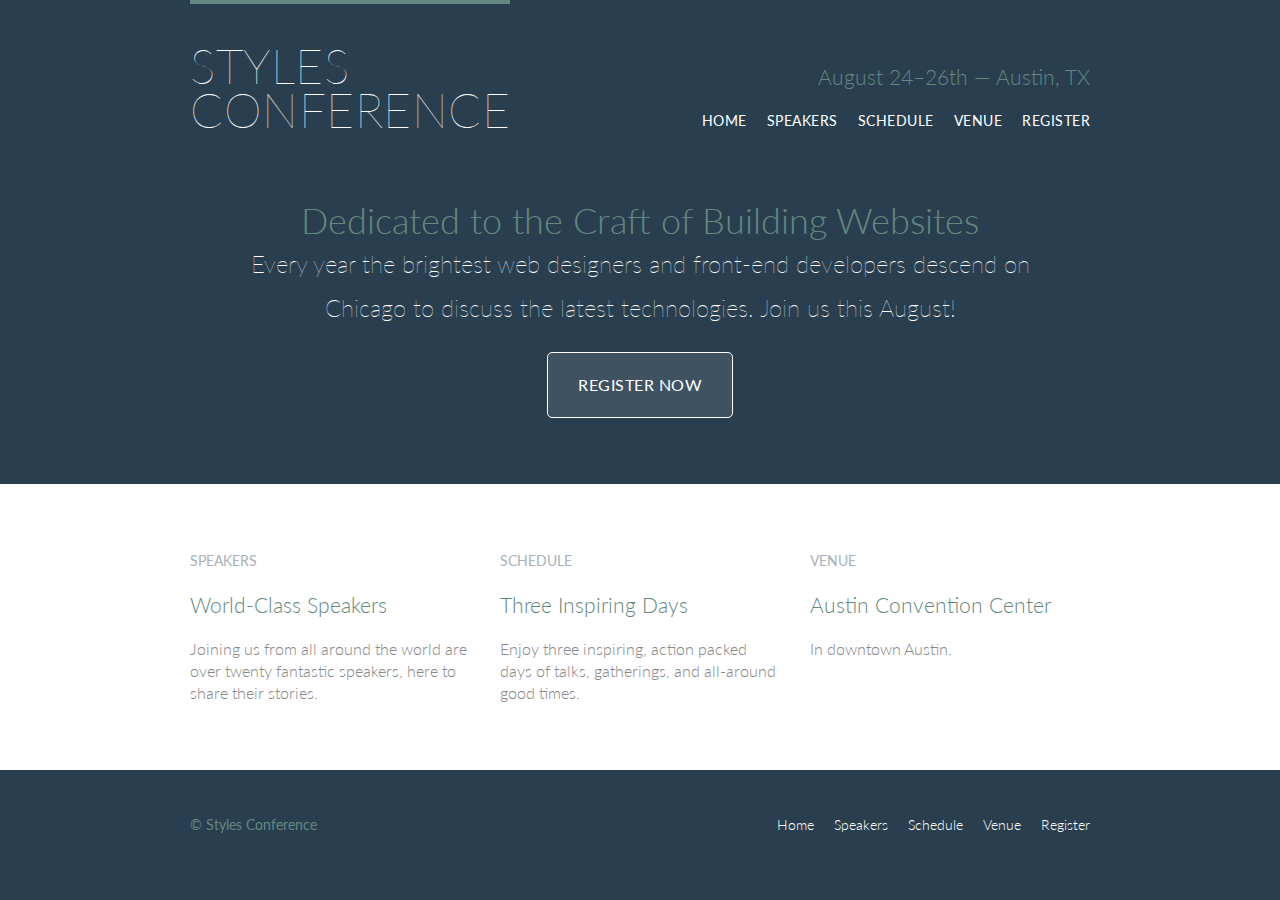
<file: index.html>
<!DOCTYPE HTML>
<html lang="en">
<!-- http://learn.shayhowe.com/html-css/building-your-first-web-page/ -->
  <head>
    <meta charset="utf-8" />
    <title>
      Styles Conference
    </title>
    <link rel="stylesheet" href="assets/css/style.css">
    <link href='https://fonts.googleapis.com/css?family=Lato:400,100,300' rel='stylesheet' type='text/css'>
  </head>
  <body>
    <header class="primary-header container group">
      <h1 class="logo"><a href="index.html">Styles<br/>Conference</a></h1>
      <h3 class="tagline">August 24&ndash;26th &mdash; Austin, TX</h3>
      <nav class="nav primary-nav">
        <ul>
            <li><a href="index.html">Home</a></li><!--
            --><li><a href="speakers.html">Speakers</a></li><!--
            --><li><a href="schedule.html">Schedule</a></li><!--
            --><li><a href="venue.html">Venue</a></li><!--
            --><li><a href="register.html">Register</a></li>
        </ul>
      </nav>
    </header>
    <section class="hero container">
      <h2>Dedicated to the Craft of Building Websites</h2>
      <p>Every year the brightest web designers and front-end developers descend on Chicago to discuss the latest technologies. Join us this August!</p>
      <a class="btn btn-alt" href="register.html">Register Now</a>
    </section>
    <section class="row">
      <div class="grid">
        <!-- Speakers -->
        <section class="teaser col-1-3">
          <a href="speakers.html">
            <h5>Speakers</h5>
            <h3>World-Class Speakers</h3>
          </a>
          <p>Joining us from all around the world are over twenty fantastic speakers, here to share their stories.</p>
        </section><!--
          Schedule
        --><section class="teaser col-1-3">
          <a href="schedule.html">
            <h5>Schedule</h5>
            <h3>Three Inspiring Days</h3>
          </a>
          <p>Enjoy three inspiring, action packed days of talks, gatherings, and all-around good times.</p>
        </section><!--
          Venue
        --><section class="teaser col-1-3">
          <a href="venue.html">
            <h5>Venue</h5>
            <h3>Austin Convention Center</h3>
          </a>
          <p>In downtown Austin.</p>
        </section>
      </div>
    </section>
    <footer class="primary-footer container group">
      <small>&copy; Styles Conference</small>
      <nav class="nav">
          <ul>
              <li><a href="index.html">Home</a></li><!--
              --><li><a href="speakers.html">Speakers</a></li><!--
              --><li><a href="schedule.html">Schedule</a></li><!--
              --><li><a href="venue.html">Venue</a></li><!--
              --><li><a href="register.html">Register</a></li>
          </ul>
      </nav>
    </footer>
  </body>
</html>
</file>
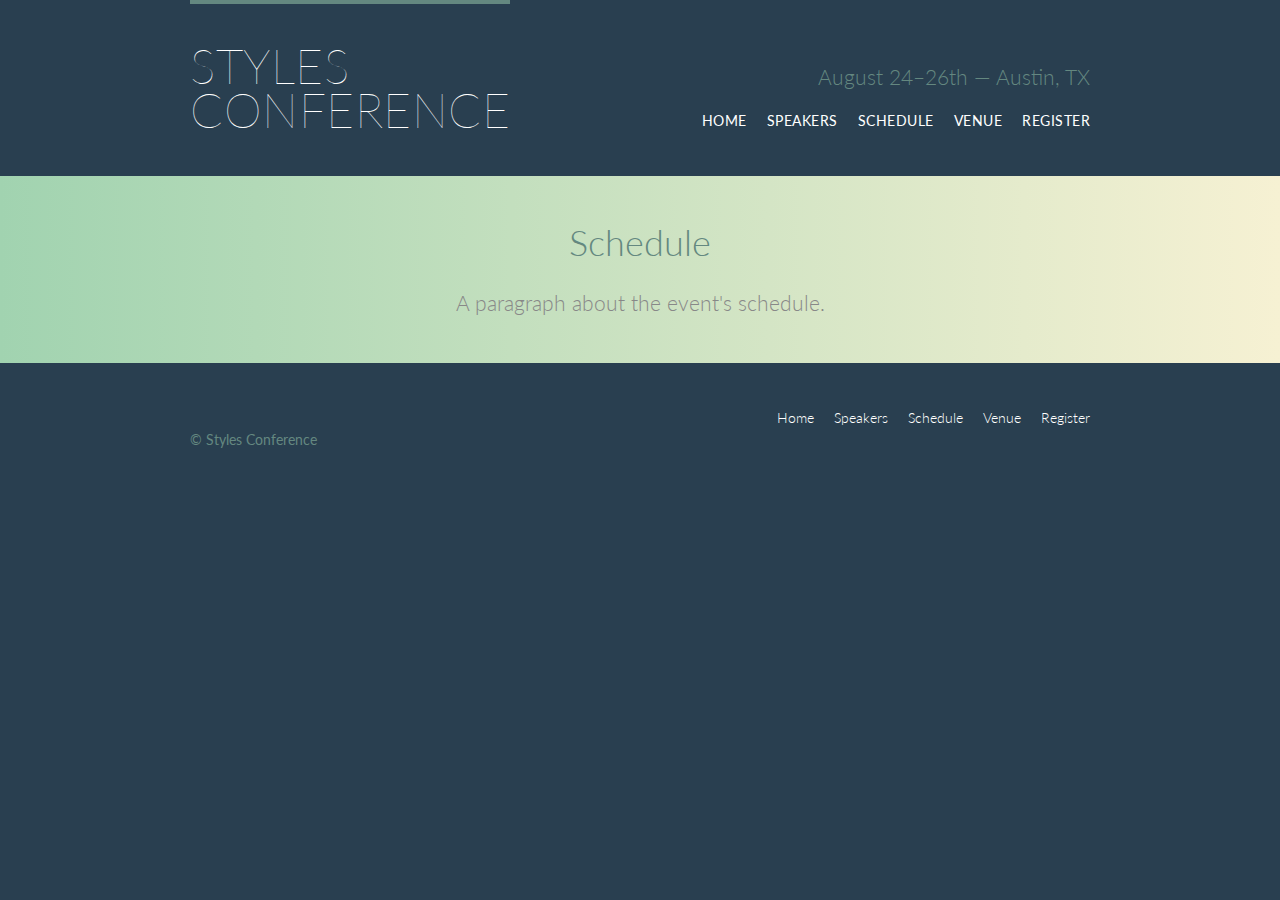
<file: schedule.html>
<!DOCTYPE HTML>
<html lang="en">
<!-- http://learn.shayhowe.com/html-css/building-your-first-web-page/ -->
  <head>
    <meta charset="utf-8" />
    <title>
      Styles Conference | Schedule
    </title>
    <link rel="stylesheet" href="assets/css/style.css">
    <link href='https://fonts.googleapis.com/css?family=Lato:400,100,300' rel='stylesheet' type='text/css'>
  </head>
  <body>
    <header class="primary-header container group">
      <h1 class="logo"><a href="index.html">Styles<br/>Conference</a></h1>
      <h3 class="tagline">August 24&ndash;26th &mdash; Austin, TX</h3>
      <nav class="primary-nav nav">
          <ul>
              <li><a href="index.html">Home</a></li><!--
              --><li><a href="speakers.html">Speakers</a></li><!--
              --><li><a href="schedule.html">Schedule</a></li><!--
              --><li><a href="venue.html">Venue</a></li><!--
              --><li><a href="register.html">Register</a></li>
          </ul>
      </nav>
    </header>
    <section class="row-alt">
      <div class="lead container">
        <h1>Schedule</h1>
        <p>A paragraph about the event's schedule.</p>
      </div>
    </section>
    <footer class="primary-footer container">
      <nav class="nav">
          <ul>
              <li><a href="index.html">Home</a></li><!--
              --><li><a href="speakers.html">Speakers</a></li><!--
              --><li><a href="schedule.html">Schedule</a></li><!--
              --><li><a href="venue.html">Venue</a></li><!--
              --><li><a href="register.html">Register</a></li>
          </ul>
      </nav>
      <small>&copy; Styles Conference</small>
    </footer>
  </body>
</html>
</file>
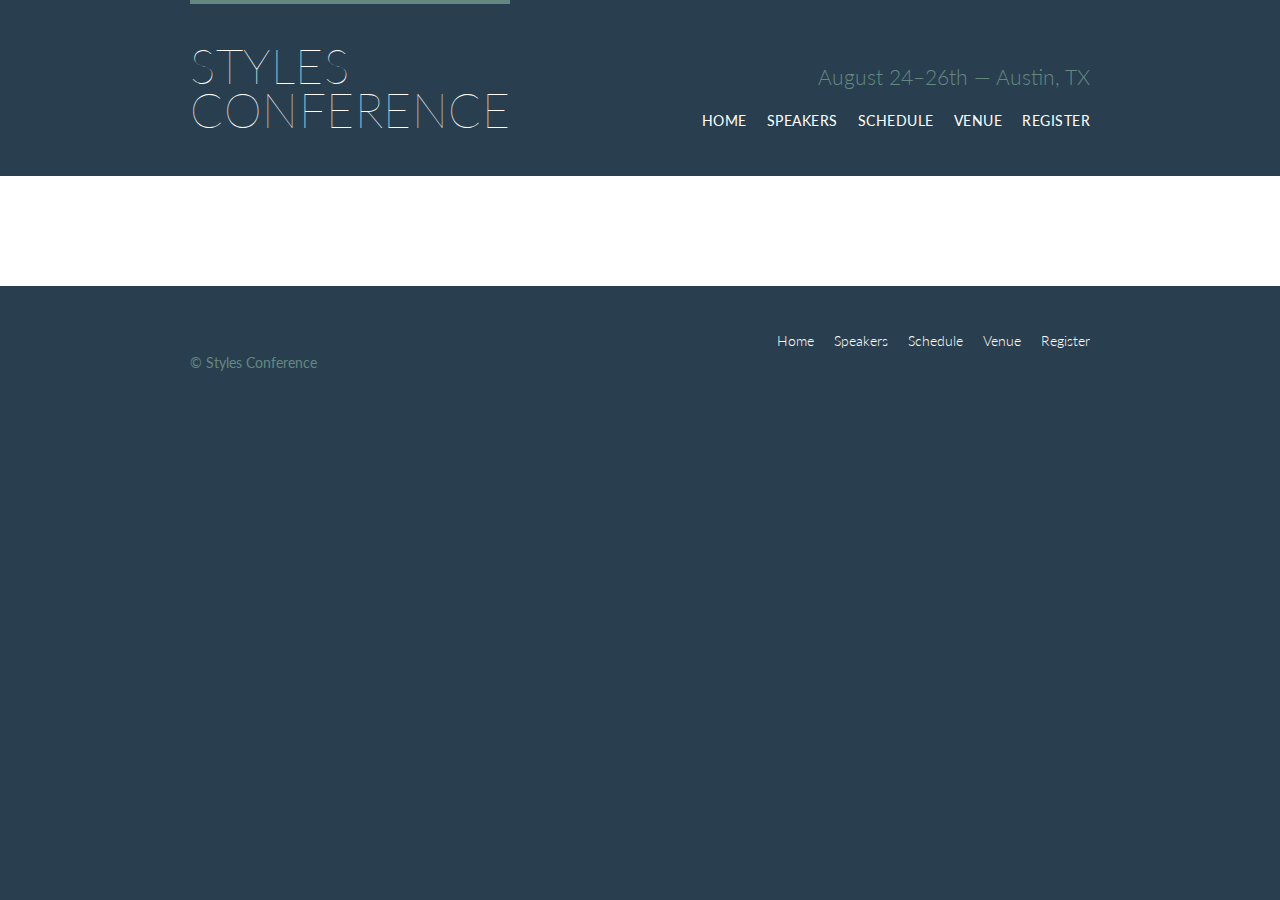
<file: speakers.html>
<!DOCTYPE HTML>
<html lang="en">
<!-- http://learn.shayhowe.com/html-css/building-your-first-web-page/ -->
  <head>
    <meta charset="utf-8" />
    <title>
      Styles Conference | Speakers
    </title>
    <link rel="stylesheet" href="assets/css/style.css">
    <link href='https://fonts.googleapis.com/css?family=Lato:400,100,300' rel='stylesheet' type='text/css'>
  </head>
  <body>
    <header class="primary-header container group">
      <h1 class="logo"><a href="index.html">Styles<br/>Conference</a></h1>
      <h3 class="tagline">August 24&ndash;26th &mdash; Austin, TX</h3>
      <nav class="primary-nav nav">
          <ul>
              <li><a href="index.html">Home</a></li><!--
              --><li><a href="speakers.html">Speakers</a></li><!--
              --><li><a href="schedule.html">Schedule</a></li><!--
              --><li><a href="venue.html">Venue</a></li><!--
              --><li><a href="register.html">Register</a></li>
          </ul>
      </nav>
    </header>
    <section class="row">
      <div class="grid">

      </div>
    </section>
    <footer class="primary-footer container">
      <nav class="nav">
          <ul>
              <li><a href="index.html">Home</a></li><!--
              --><li><a href="speakers.html">Speakers</a></li><!--
              --><li><a href="schedule.html">Schedule</a></li><!--
              --><li><a href="venue.html">Venue</a></li><!--
              --><li><a href="register.html">Register</a></li>
          </ul>
      </nav>
      <small>&copy; Styles Conference</small>
    </footer>
  </body>
</html>
</file>
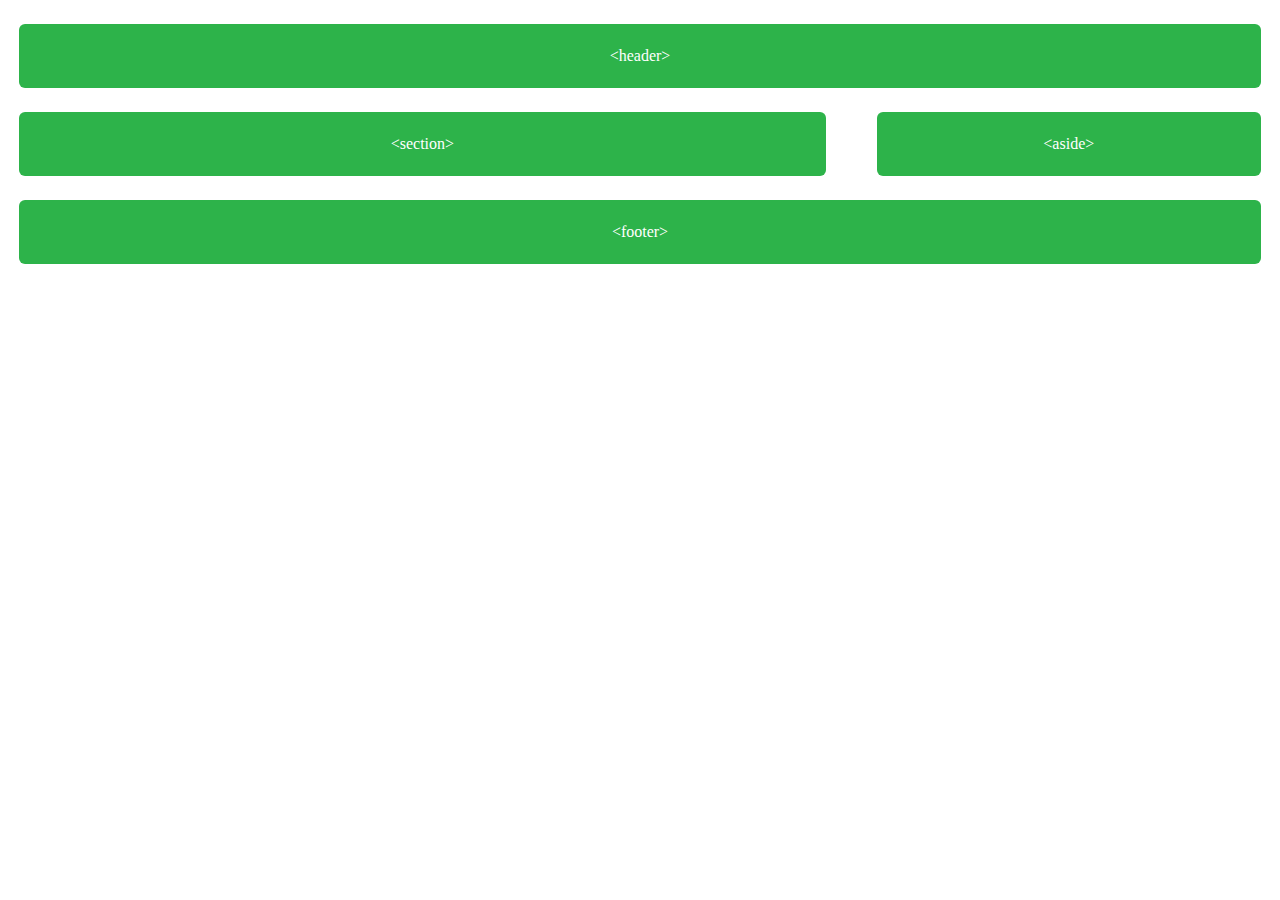
<file: side-topics/floats.html>
<!DOCTYPE HTML>
<html>
  <head>
    <meta charset="utf-8" />
    <title>
      Side Topic | Floats
    </title>
    <link rel="stylesheet" href="../assets/css/floats.css" />
  </head>
  <body>
    <header class="block">
      <code>&lt;header&gt;</code>
    </header>
    <div class="group">
      <section class="block">
        <code>&lt;section&gt;</code>
      </section>
      <aside class="block">
        <code>&lt;aside&gt;</code>
      </aside>
    </div>
    <footer class="block">
      <code>&lt;footer&gt;</code>
    </footer>
  </body>
</html>
</file>
<file: assets/css/style.css>
@charset "UTF-8";

/* http://meyerweb.com/eric/tools/css/reset/
   v2.0 | 20110126
   License: none (public domain)
*/

html, body, div, span, applet, object, iframe,
h1, h2, h3, h4, h5, h6, p, blockquote, pre,
a, abbr, acronym, address, big, cite, code,
del, dfn, em, img, ins, kbd, q, s, samp,
small, strike, strong, sub, sup, tt, var,
b, u, i, center,
dl, dt, dd, ol, ul, li,
fieldset, form, label, legend,
table, caption, tbody, tfoot, thead, tr, th, td,
article, aside, canvas, details, embed,
figure, figcaption, footer, header, hgroup,
menu, nav, output, ruby, section, summary,
time, mark, audio, video {
	margin: 0;
	padding: 0;
	border: 0;
	font-size: 100%;
	font: inherit;
	vertical-align: baseline;
}
/* HTML5 display-role reset for older browsers */
article, aside, details, figcaption, figure,
footer, header, hgroup, menu, nav, section {
	display: block;
}
body {
	line-height: 1;
}
ol, ul {
	list-style: none;
}
blockquote, q {
	quotes: none;
}
blockquote:before, blockquote:after,
q:before, q:after {
	content: '';
	content: none;
}
table {
	border-collapse: collapse;
	border-spacing: 0;
}

/* END BROWSER RESET */

/*
======= CUSTOM STYLES =======
*/
body {
	background: #293f50;
	color: #888;
	font: 300 16px/22px "Lato", "Open Sans", "Helvetica Neue", Helvetica, Arial, sans-serif;
}

/*
======= GRID =======
*/
/* Set the sizing method for the box model on ALL elements */
*,
*:before,
*:after {
	-webkit-box-sizing: border-box;
	   -moz-box-sizing: border-box;
		      box-sizing: border-box;
}

.container,
.grid {
	margin: 0 auto;
	width: 960px;
}

.container {
	padding-left: 30px;
	padding-right: 30px;
}

.grid,
.col-1-3,
.col-2-3 {
	padding-left: 15px;
	padding-right: 15px;
}

.col-1-3,
.col-2-3 {
	display: inline-block;
	vertical-align: top;
}

.col-1-3 {
	width: 33.33%;
}

.col-2-3 {
	width: 66.66%;
}

/*
======= CLEARFIX =======
*/

.group:before,
.group:after {
	content: "";
	display: table;
}

.group:after {
	clear: both;
}

.group {
	clear: both;
	*zoom: 1;
}

/*
======= ROWS =======
*/

.row,
.row-alt {
	min-width: 960px;
}

.row {
	background: #fff;
	min-width: 960px;
	padding: 66px 0 44px 0;
}

.row-alt {
	background: #cbe2c1;
	background: -webkit-linear-gradient(to right, #a1d3b0, #f6f1d3);
	background: -moz-linear-gradient(to right, #a1d3b0, #f6f1d3);
	background: linear-gradient(to right, #a1d3b0, #f6f1d3);
	padding: 44px 0 22px 0;
}

/*
======= TYPOGRAPHY =======
*/
h1, h3, h4, h5, p {
	margin-bottom: 22px;
}

h1, h2, h3, h4 {
	color: #648880;
}

h1 {
	font-size: 36px;
	line-height: 44px;
}

h2 {
	font-size: 24px;
	line-height: 44px;
}

h3 {
	font-size: 21px;
}

h4 {
	font-size: 18px;
}

h5 {
	color: #a9b2b9;
	font-size: 14px;
	font-weight: 400;
	text-transform: uppercase;
}

strong {
	font-weight: 400;
}

cite, em {
	font-style: italic;
}

/*
======= LINKS =======
*/

a:hover {
	color: #a9b2b9;
}

a {
	color: #648880;
	text-decoration: none;
}

.teaser a:hover h3 {
	color: #a9b2b9;
}

p a {
	border-bottom: 1px solid #dfe2e5;
}

.primary-header a,
.primary-footer a {
	color: #fff;
}

.primary-header a:hover,
.primary-footer a:hover {
	color: #648880;
}

/*
======= BUTTONS =======
*/
.btn {
	color: #fff;
	background: rgba(255, 255, 255, .1);
	border-radius: 5px;
	display: inline-block;
	margin: 0;
	cursor: pointer;
	font-weight: 400;
	text-transform: uppercase;
	letter-spacing: .5px;
	/*box-shadow: 0px 3px 2px 0px rgba(0, 0, 0, .1);*/
}

.btn-alt {
	border: 1px solid #fff;
	padding: 10px 30px;	/* 10px on top/bottom, 30px on left/right */
}

.btn-alt:hover {
	background: #fff;
	color: #648880;
}

/*
======= HOME =======
*/
.hero {
	color: #fff;
	padding: 22px 80px 66px 80px;
	line-height: 44px;
	text-align: center;
}

.hero h2 {
	font-size: 36px;
}

.hero p {
	font-size: 24px;
	font-weight: 100;
}

/*
======= LEADS =======
*/

.lead {
	text-align: center;
}

.lead p {
	font-size: 21px;
	line-height: 33px;
}

/*
======= NAVIGATION =======
*/
.nav {
	text-align: right;
}

.nav li {
	display: inline-block;
	margin: 0 10px;
	vertical-align: top;
}

.nav li:last-child {
	margin-right: 0;
}

/*
======= PRIMARY HEADER =======
*/
.logo {
	border-top: 4px solid #648880;
	padding: 40px 0 22px 0;
	float: left;
	font-size: 48px;
	line-height: 44px;
	font-weight: 100;
	text-transform: uppercase;
	letter-spacing: .5px;
}

.tagline {
	margin: 66px 0 22px 0;
	text-align: right;
}

.primary-nav {
	font-size: 14px;
	font-weight: 400;
	letter-spacing: .5px;
	text-transform: uppercase;
}

/*
======= PRIMARY FOOTER =======
*/
.primary-footer {
	padding-bottom: 44px;
	padding-top: 44px;
	color: #648880;
	font-size: 14px;
}

.primary-footer small {
	float: left;
	font-weight: 400;
}
</file>
<file: assets/css/floats.css>
@charset "UTF-8";

/* http://meyerweb.com/eric/tools/css/reset/
   v2.0 | 20110126
   License: none (public domain)
*/

html, body, div, span, applet, object, iframe,
h1, h2, h3, h4, h5, h6, p, blockquote, pre,
a, abbr, acronym, address, big, cite, code,
del, dfn, em, img, ins, kbd, q, s, samp,
small, strike, strong, sub, sup, tt, var,
b, u, i, center,
dl, dt, dd, ol, ul, li,
fieldset, form, label, legend,
table, caption, tbody, tfoot, thead, tr, th, td,
article, aside, canvas, details, embed,
figure, figcaption, footer, header, hgroup,
menu, nav, output, ruby, section, summary,
time, mark, audio, video {
	margin: 0;
	padding: 0;
	border: 0;
	font-size: 100%;
	font: inherit;
	vertical-align: baseline;
}
/* HTML5 display-role reset for older browsers */
article, aside, details, figcaption, figure,
footer, header, hgroup, menu, nav, section {
	display: block;
}
body {
	line-height: 1;
}
ol, ul {
	list-style: none;
}
blockquote, q {
	quotes: none;
}
blockquote:before, blockquote:after,
q:before, q:after {
	content: '';
	content: none;
}
table {
	border-collapse: collapse;
	border-spacing: 0;
}

/* END BROWSER RESET */

*,
*:before,
*:after {
	-webkit-box-sizing: border-box;
	   -moz-box-sizing: border-box;
		      box-sizing: border-box;
}

code {
  background: #2db34a;
  border-radius: 6px;
  color: #fff;
  display: block;
  padding: 24px 15px;
  text-align: center;
}

header,
section,
aside,
footer {
  margin: 0 1.5% 24px 1.5%;
}

.group:before,
.group::after {
  content: "";
  display: table;
}

.group:after {
  clear: both;
}

.group {
  clear: both;
  *zoom: 1;
}

header {
  margin-top: 24px;
}

section {
  float: left;
  width: 63%;
}

aside {
  float: right;
  width: 30%;
}

footer {
  /*clear: both;*/
  margin-bottom: 0;
}
</file>
